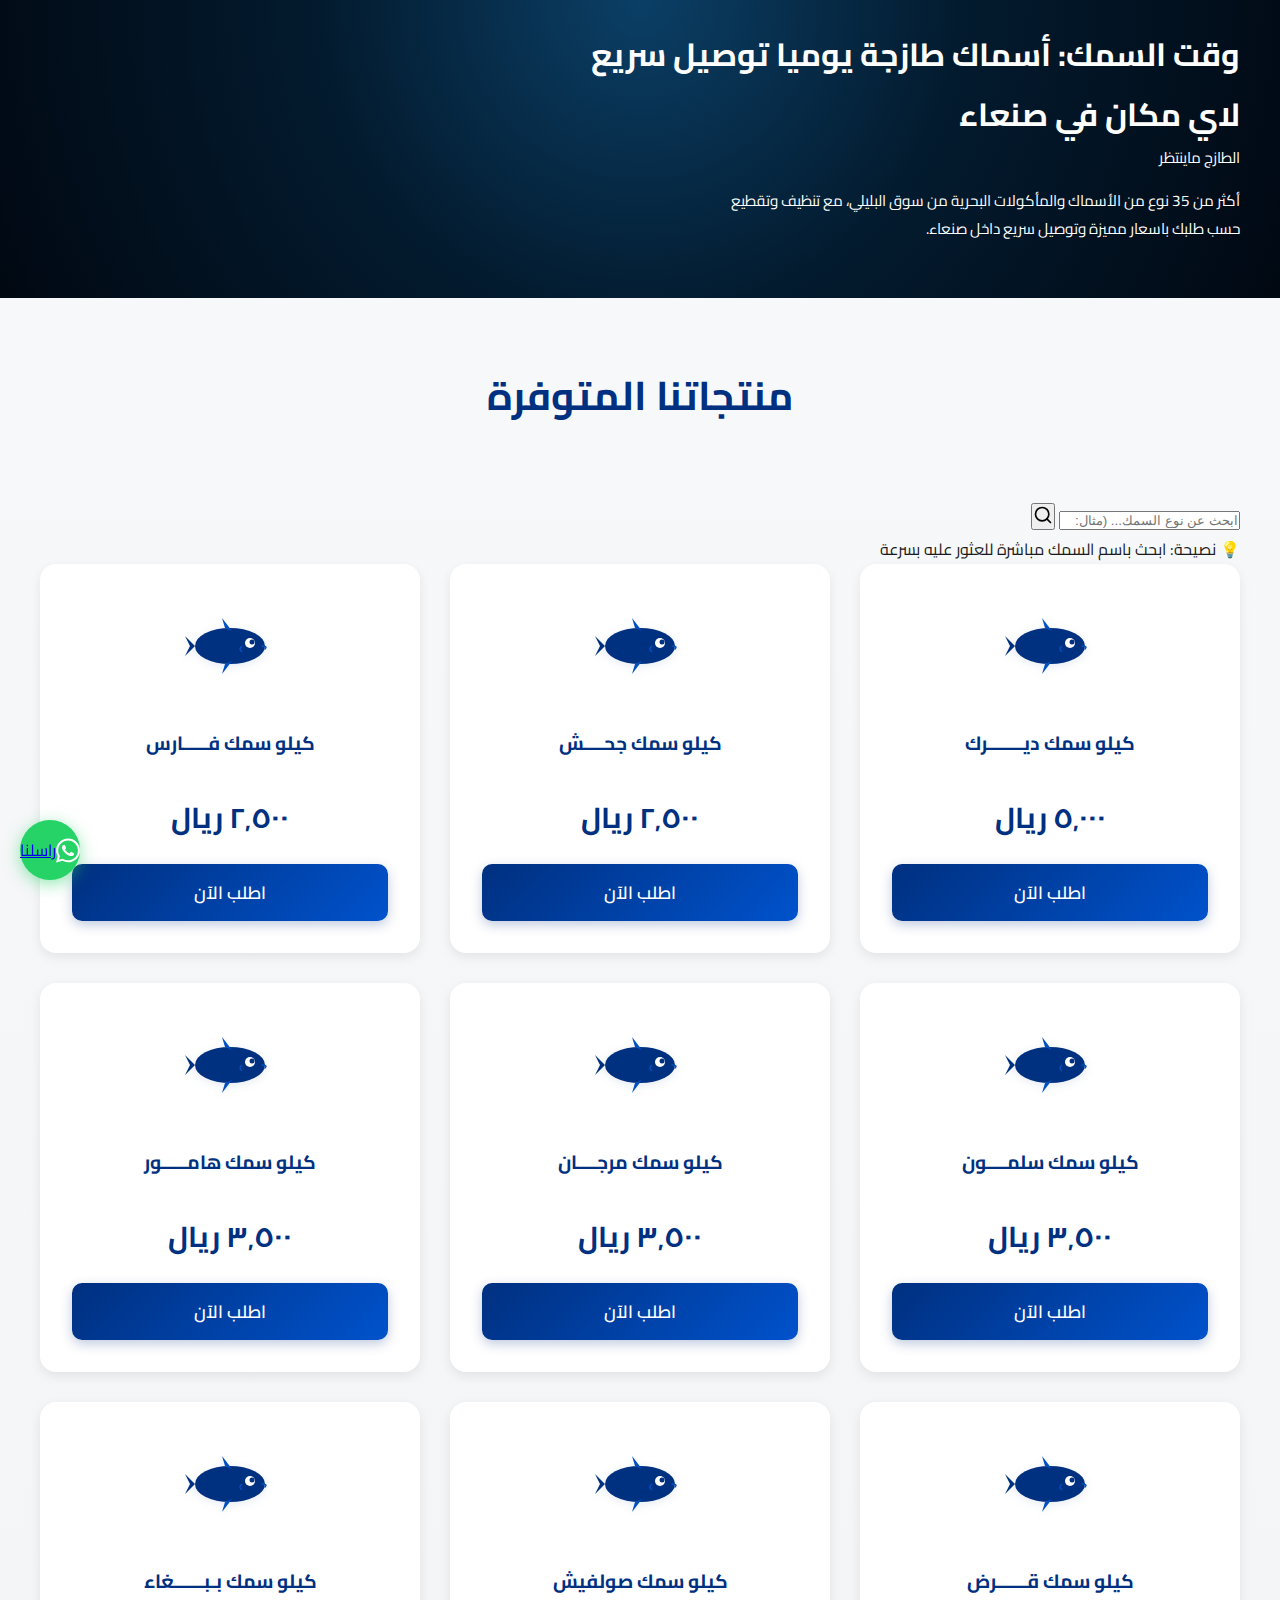
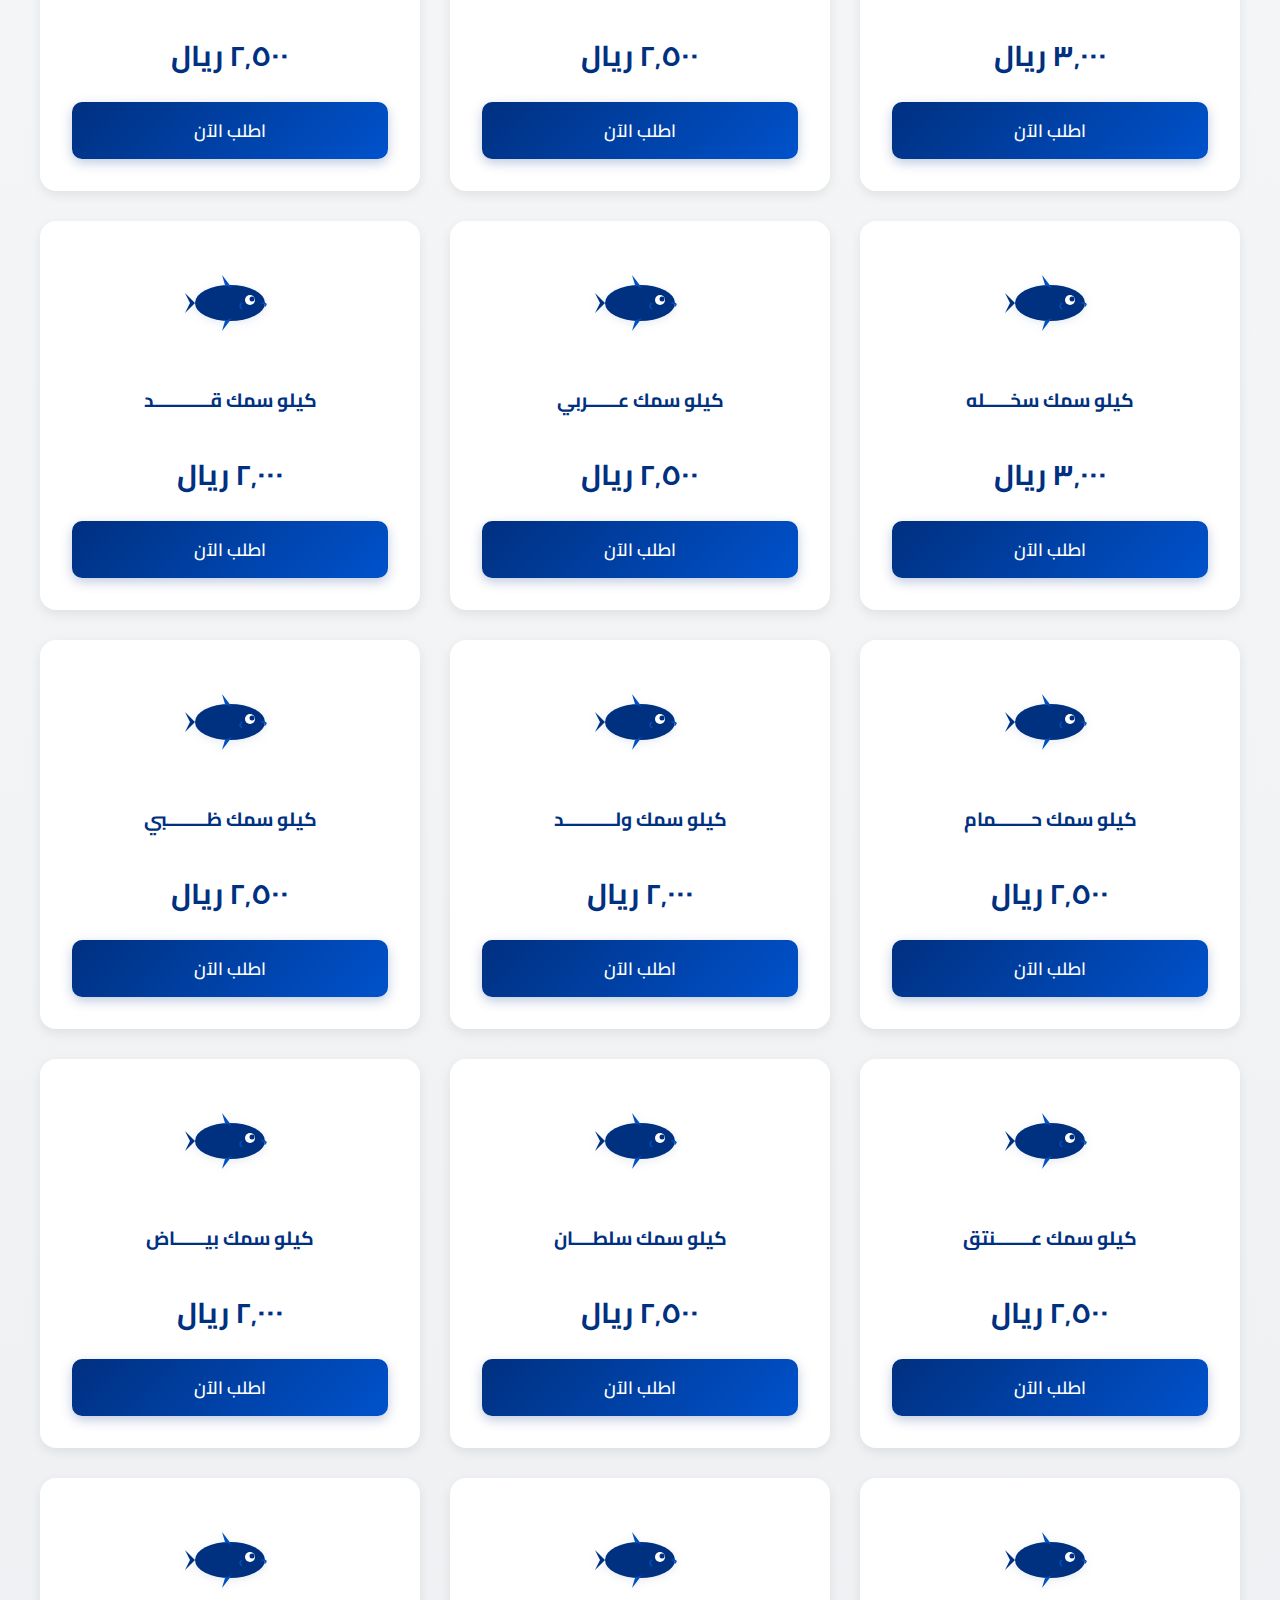
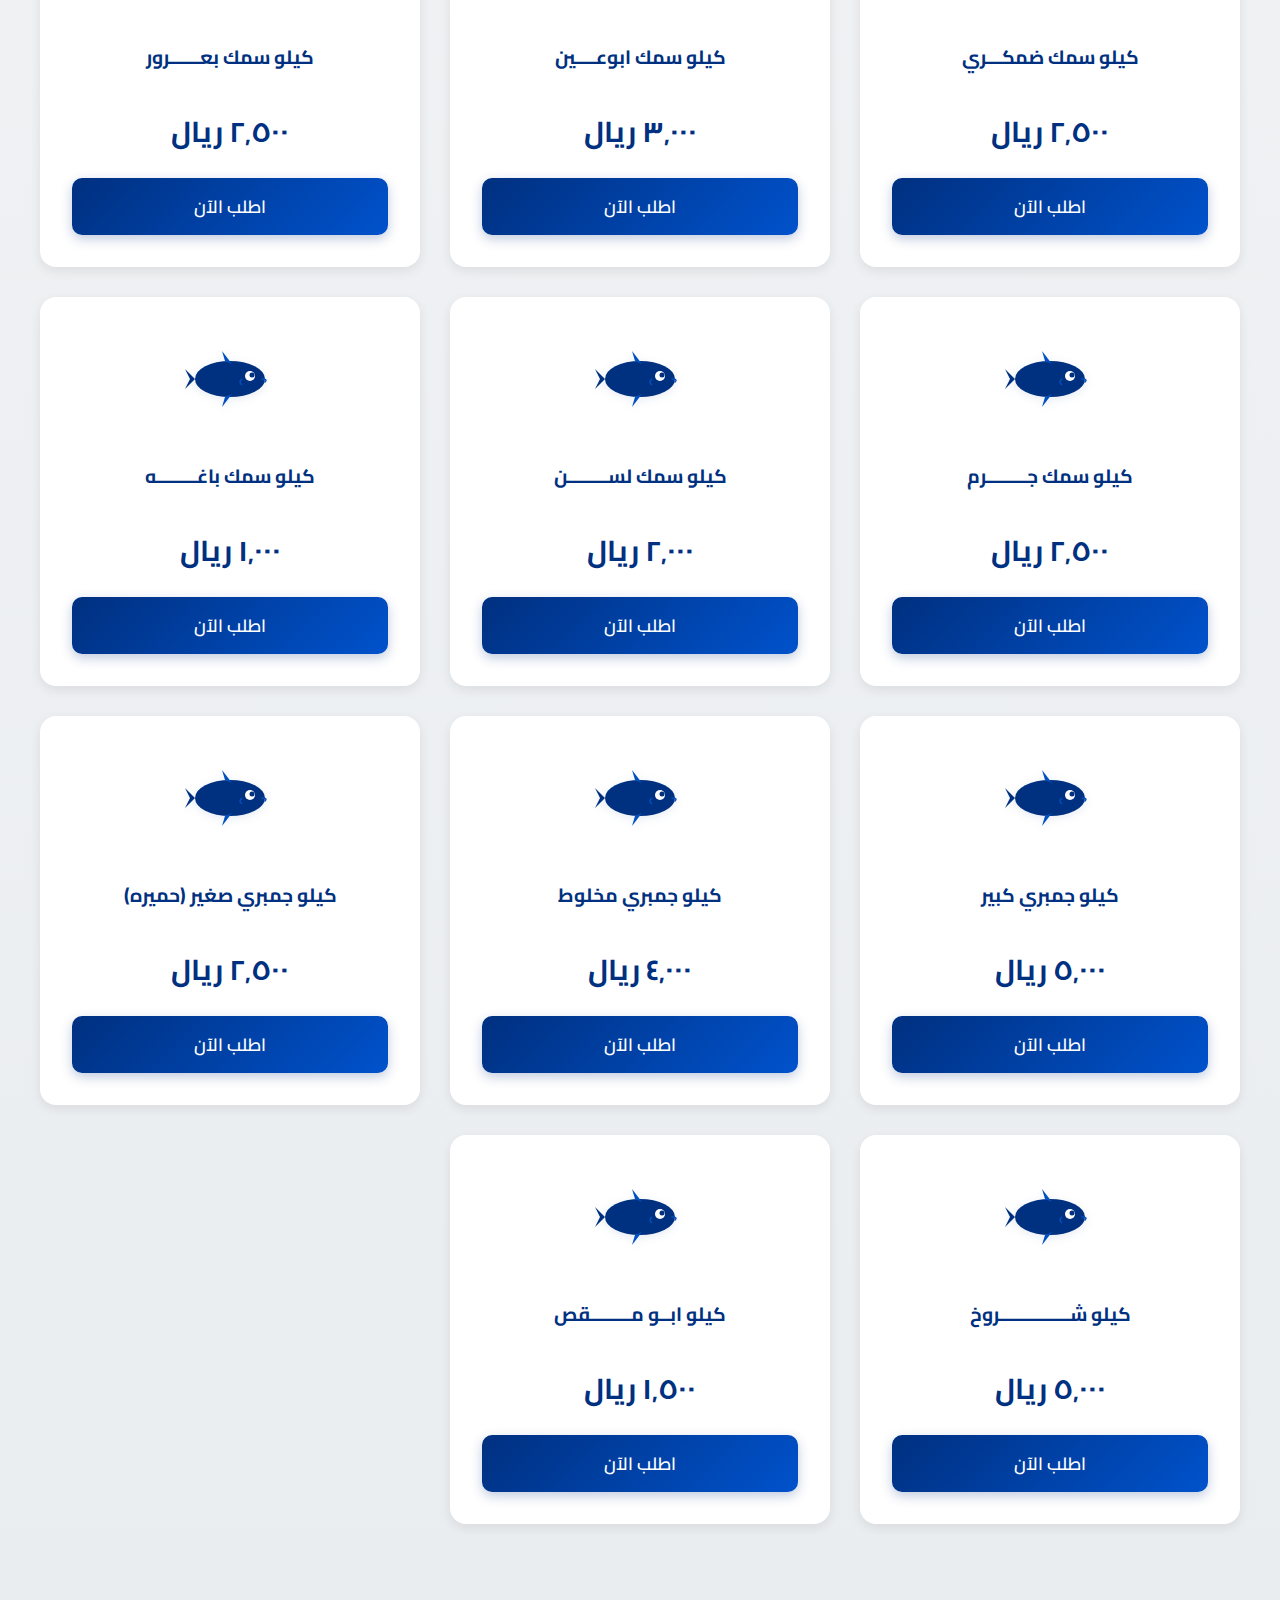
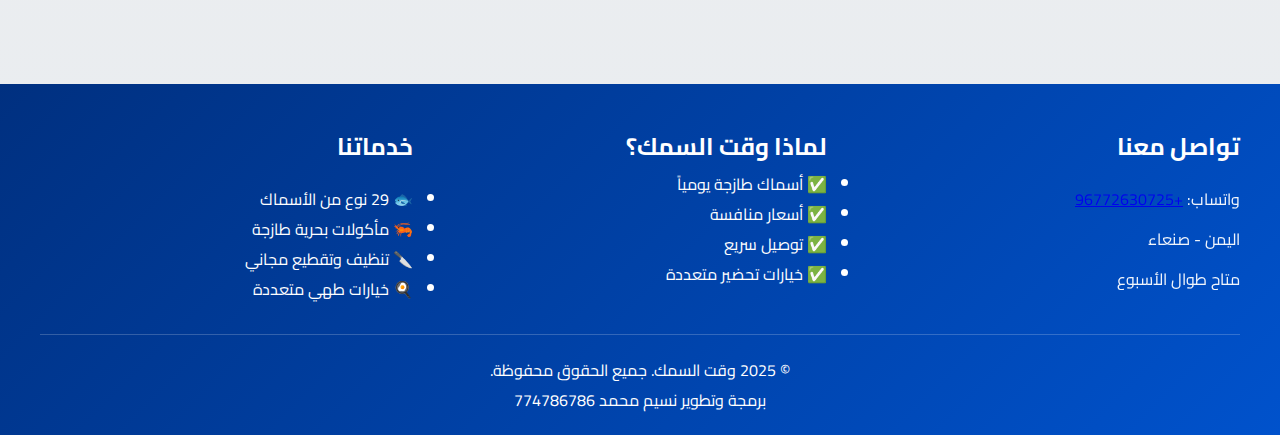
<file: index.html>
<!DOCTYPE html>
<html lang="ar" dir="rtl">
<head>
  <meta charset="UTF-8" />
  <meta name="viewport" content="width=device-width, initial-scale=1.0" />
  <title>وقت السمك | أسماك طازجة في صنعاء - أسماك البليلي - توصيل يومي سريع</title>

  <!-- SEO -->
  <meta name="description" content="وقت السمك - أفضل محل سمك في صنعاء والبليلي طازجة يومياً مع تنظيف وتقطيع وتوصيل سريع. أكثر من 35 نوع من الأسماك والمأكولات البحرية في متجرك المفضل. اطلب الآن عبر واتساب!">
  <meta name="author" content="وقت السمك - صنعاء - البليلي">
  <meta name="keywords" content="سمك, أسماك, صنعاء, البليلي, توصيل, طازج, مأكولات بحرية, اليمن">

  <!-- Open Graph -->
  <meta property="og:title" content="وقت السمك | أسماك طازجة في صنعاء - البليلي">
  <meta property="og:description" content="29 نوع من أجود الأسماك الطازجة تُوصَل لباب بيتك في صنعاء. تنظيف - تقطيع - تسليم سريع.">
  <meta property="og:image" content="https://fishsanaa.vercel.app/images/logo.png">
  <meta property="og:type" content="website">
  <meta property="og:locale" content="ar_YE">

  <link rel="canonical" href="https://fishsanaa.vercel.app">

  <!-- Preload logo (لللودر) -->
  <link rel="preload" as="image" href="/images/logo.png" fetchpriority="high">

  <!-- Preconnect (Facebook + Fonts) -->
  <link rel="preconnect" href="https://connect.facebook.net" crossorigin>
  <link rel="preconnect" href="https://www.facebook.com" crossorigin>

  <link rel="preconnect" href="https://fonts.googleapis.com">
  <link rel="preconnect" href="https://fonts.gstatic.com" crossorigin>

  <!-- Google Fonts (Async) -->
  <link rel="preload" as="style"
        href="https://fonts.googleapis.com/css2?family=Cairo:wght@300;400;600;700&display=swap"
        onload="this.onload=null;this.rel='stylesheet'">
  <noscript>
    <link rel="stylesheet"
          href="https://fonts.googleapis.com/css2?family=Cairo:wght@300;400;600;700&display=swap">
  </noscript>

  <!-- Critical CSS للودر -->
  <style>
    .loading-screen{
      position:fixed; inset:0;
      display:flex; align-items:center; justify-content:center;
      background:#fff; z-index:9999;
      transition:opacity .25s ease, visibility .25s ease;
    }
    .loading-screen.is-hidden{opacity:0; visibility:hidden; pointer-events:none;}
    .loading-logo{width:120px; height:auto;}
  </style>

  <!-- CSS الموقع -->
  <link rel="stylesheet" href="css/style.css">

  <!-- Loader JS (خفيف) -->
  <script>
    (function () {
      function hideLoader(){
        var el = document.getElementById('loading-screen');
        if(!el) return;
        el.classList.add('is-hidden');
        setTimeout(function(){ el.remove(); }, 400);
      }

      window.addEventListener('DOMContentLoaded', function () {
        requestAnimationFrame(hideLoader);
      }, { once: true });

      window.addEventListener('load', hideLoader, { once: true });

      setTimeout(hideLoader, 2500);
    })();
  </script>
  <!-- Google tag (gtag.js) -->
<script async src="https://www.googletagmanager.com/gtag/js?id=G-7CR723SKEZ"></script>
<script>
  window.dataLayer = window.dataLayer || [];
  function gtag(){dataLayer.push(arguments);}
  gtag('js', new Date());

  gtag('config', 'G-7CR723SKEZ');
</script>
</head>

<body id="top">

    <!-- شاشة التحميل -->
    <div id="loading-screen" class="loading-screen">
      <img src="images/logo.png" width="120" height="120" alt="وقت السمك صنعاء البليلي ماكولات بحرية طازجة" class="loading-logo">

    </div>


    <!-- سكشن الهيرو -->
    <section class="hero">
        <div class="container hero-inner">
            <div class="hero-text">
<h1>وقت السمك: أسماك طازجة يوميا توصيل سريع لاي مكان في صنعاء</h1>

                   <p> الطازج ماينتظر </p>
                <p>
            أكثر من 35 نوع من الأسماك والمأكولات البحرية من سوق البليلي،
                    مع تنظيف وتقطيع حسب طلبك باسعار مميزة وتوصيل سريع داخل صنعاء.
                </p>

            
    
        </div>
    </section>

    <!-- المحتوى الرئيسي -->
    <main class="main">
        <div class="container">
            <h2 id="products" class="section-title">منتجاتنا المتوفرة</h2>
            
            <!-- شريط البحث المحسّن -->
            <div class="search-container">
                <div class="search-box">
                    <input 
                        type="search" 
                        id="search-input" 
                        class="search-input" 
                        placeholder="ابحث عن نوع السمك... (مثال: هامور، جمبري، سلمون)" 
                        aria-label="البحث عن المنتجات"
                        autocomplete="off"
                    >
                    <button type="button" id="search-button" class="search-button" aria-label="بحث">
                        <svg xmlns="http://www.w3.org/2000/svg" width="20" height="20" viewBox="0 0 24 24" fill="none" stroke="currentColor" stroke-width="2" stroke-linecap="round" stroke-linejoin="round">
                            <circle cx="11" cy="11" r="8"></circle>
                            <path d="m21 21-4.35-4.35"></path>
                        </svg>
                    </button>
                    <button type="button" id="clear-search" class="clear-search" aria-label="مسح البحث" style="display: none;">
                        <svg xmlns="http://www.w3.org/2000/svg" width="18" height="18" viewBox="0 0 24 24" fill="none" stroke="currentColor" stroke-width="2" stroke-linecap="round" stroke-linejoin="round">
                            <line x1="18" y1="6" x2="6" y2="18"></line>
                            <line x1="6" y1="6" x2="18" y2="18"></line>
                        </svg>
                    </button>
                </div>
                <p class="search-hint">💡 نصيحة: ابحث باسم السمك مباشرة للعثور عليه بسرعة</p>
            </div>

            <!-- رسالة عدم وجود نتائج -->
            <div id="no-results" class="no-results" style="display: none;">
                لم يتم العثور على منتجات مطابقة
            </div>

            <!-- شبكة المنتجات -->
            <div id="products-grid" class="products-grid"></div>
        </div>
    </main>

    <!-- الفوتر -->
    <footer class="footer" id="contact">
        <div class="container">

            <div class="footer-content">

                <div class="footer-section">
                    <h3>تواصل معنا</h3>
                    <p>واتساب: <a href="https://wa.me/967781595851" target="_blank" rel="noopener noreferrer">+96772630725</a></p>
                    <p>اليمن - صنعاء</p>
                    <p>متاح طوال الأسبوع</p>
                </div>

                <div class="footer-section" id="why-us">
                    <h2>لماذا وقت السمك؟</h2>
                    <ul class="footer-list">
                        <li>✅ أسماك طازجة يومياً</li>
                        <li>✅ أسعار منافسة</li>
                        <li>✅ توصيل سريع</li>
                        <li>✅ خيارات تحضير متعددة</li>
                    </ul>
                </div>

                <div class="footer-section">
                    <h3>خدماتنا</h3>
                    <ul class="footer-list">
                        <li>🐟 29 نوع من الأسماك</li>
                        <li>🦐 مأكولات بحرية طازجة</li>
                        <li>🔪 تنظيف وتقطيع مجاني</li>
                        <li>🍳 خيارات طهي متعددة</li>
                    </ul>
                </div>

            </div>

            <div class="footer-bottom">
                <p>&copy; 2025 وقت السمك. جميع الحقوق محفوظة.</p>
                <p class="footer-slogan">برمجة وتطوير نسيم محمد 774786786</p>
            </div>

        </div>
    </footer>

    <!-- زر واتساب عائم محسّن -->
    <a href="https://wa.me/96772630725" 
       target="_blank" 
       rel="noopener noreferrer" 
       class="whatsapp-float" 
       aria-label="تواصل معنا عبر واتساب">
        <svg xmlns="http://www.w3.org/2000/svg" viewBox="0 0 24 24" fill="white" width="28" height="28">
            <path d="M17.472 14.382c-.297-.149-1.758-.867-2.03-.967-.273-.099-.471-.148-.67.15-.197.297-.767.966-.94 1.164-.173.199-.347.223-.644.075-.297-.15-1.255-.463-2.39-1.475-.883-.788-1.48-1.761-1.653-2.059-.173-.297-.018-.458.13-.606.134-.133.298-.347.446-.52.149-.174.198-.298.298-.497.099-.198.05-.371-.025-.52-.075-.149-.669-1.612-.916-2.207-.242-.579-.487-.5-.669-.51-.173-.008-.371-.01-.57-.01-.198 0-.52.074-.792.372-.272.297-1.04 1.016-1.04 2.479 0 1.462 1.065 2.875 1.213 3.074.149.198 2.096 3.2 5.077 4.487.709.306 1.262.489 1.694.625.712.227 1.36.195 1.871.118.571-.085 1.758-.719 2.006-1.413.248-.694.248-1.289.173-1.413-.074-.124-.272-.198-.57-.347m-5.421 7.403h-.004a9.87 9.87 0 01-5.031-1.378l-.361-.214-3.741.982.998-3.648-.235-.374a9.86 9.86 0 01-1.51-5.26c.001-5.45 4.436-9.884 9.888-9.884 2.64 0 5.122 1.03 6.988 2.898a9.825 9.825 0 012.893 6.994c-.003 5.45-4.437 9.884-9.885 9.884m8.413-18.297A11.815 11.815 0 0012.05 0C5.495 0 .16 5.335.157 11.892c0 2.096.547 4.142 1.588 5.945L.057 24l6.305-1.654a11.882 11.882 0 005.683 1.448h.005c6.554 0 11.89-5.335 11.893-11.893a11.821 11.821 0 00-3.48-8.413Z"/>
        </svg>
        <span class="whatsapp-text">راسلنا</span>
    </a>

    <!-- تحميل السكريبتات -->
<script src="js/products.js" defer></script>
<script src="js/main.js" defer></script>


</body>
</html>
</file>
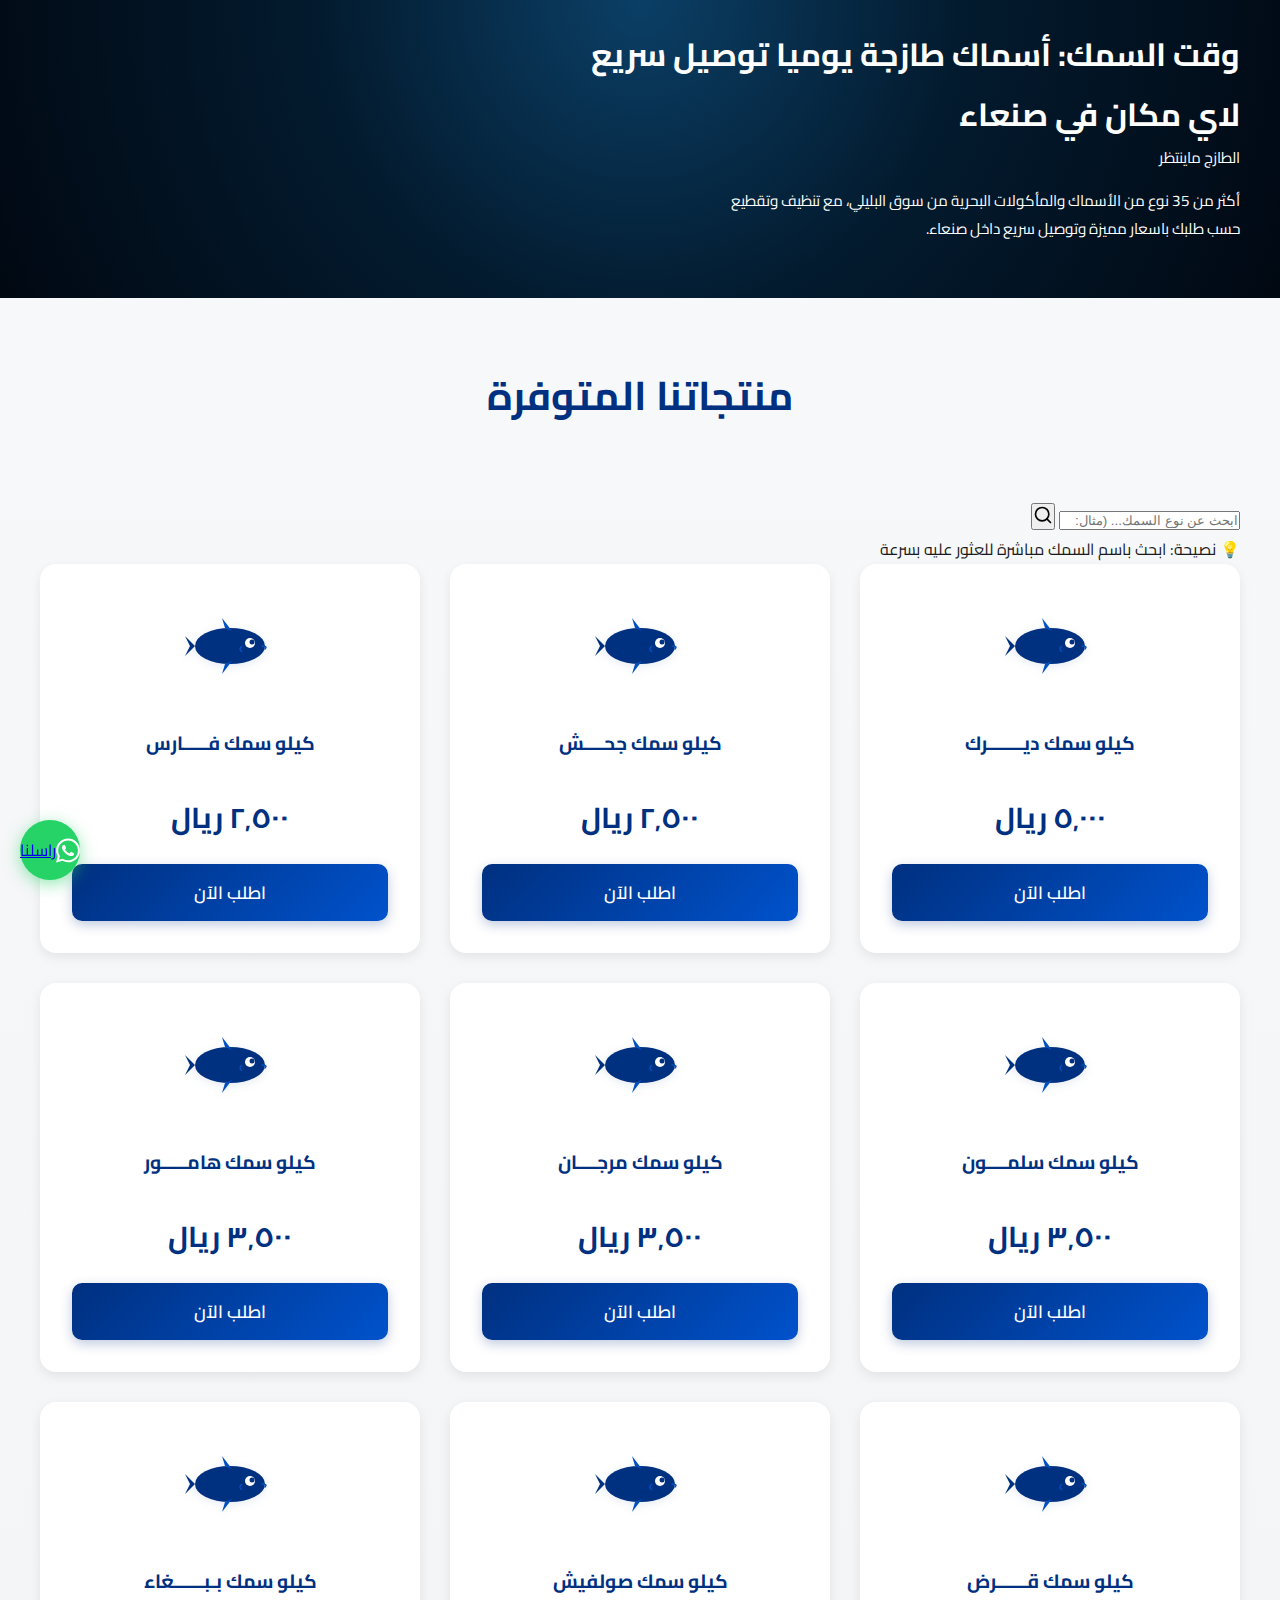
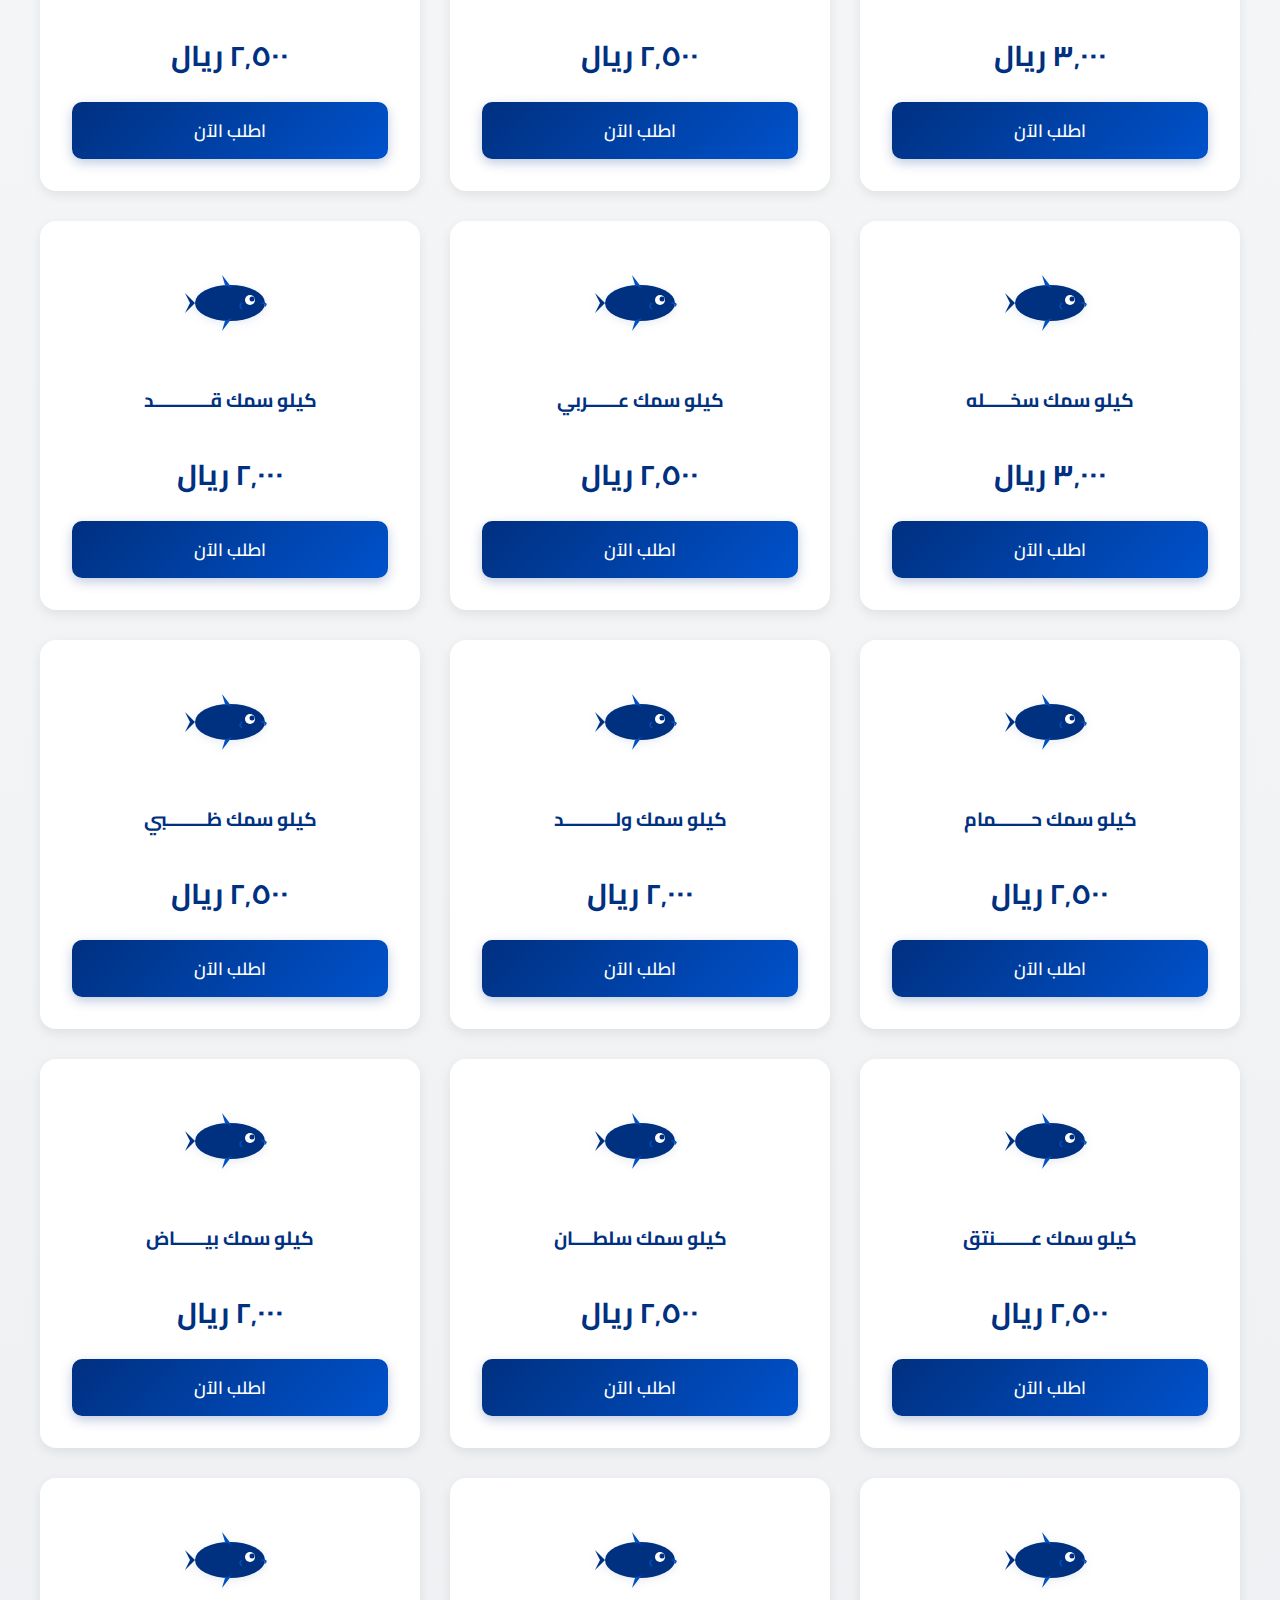
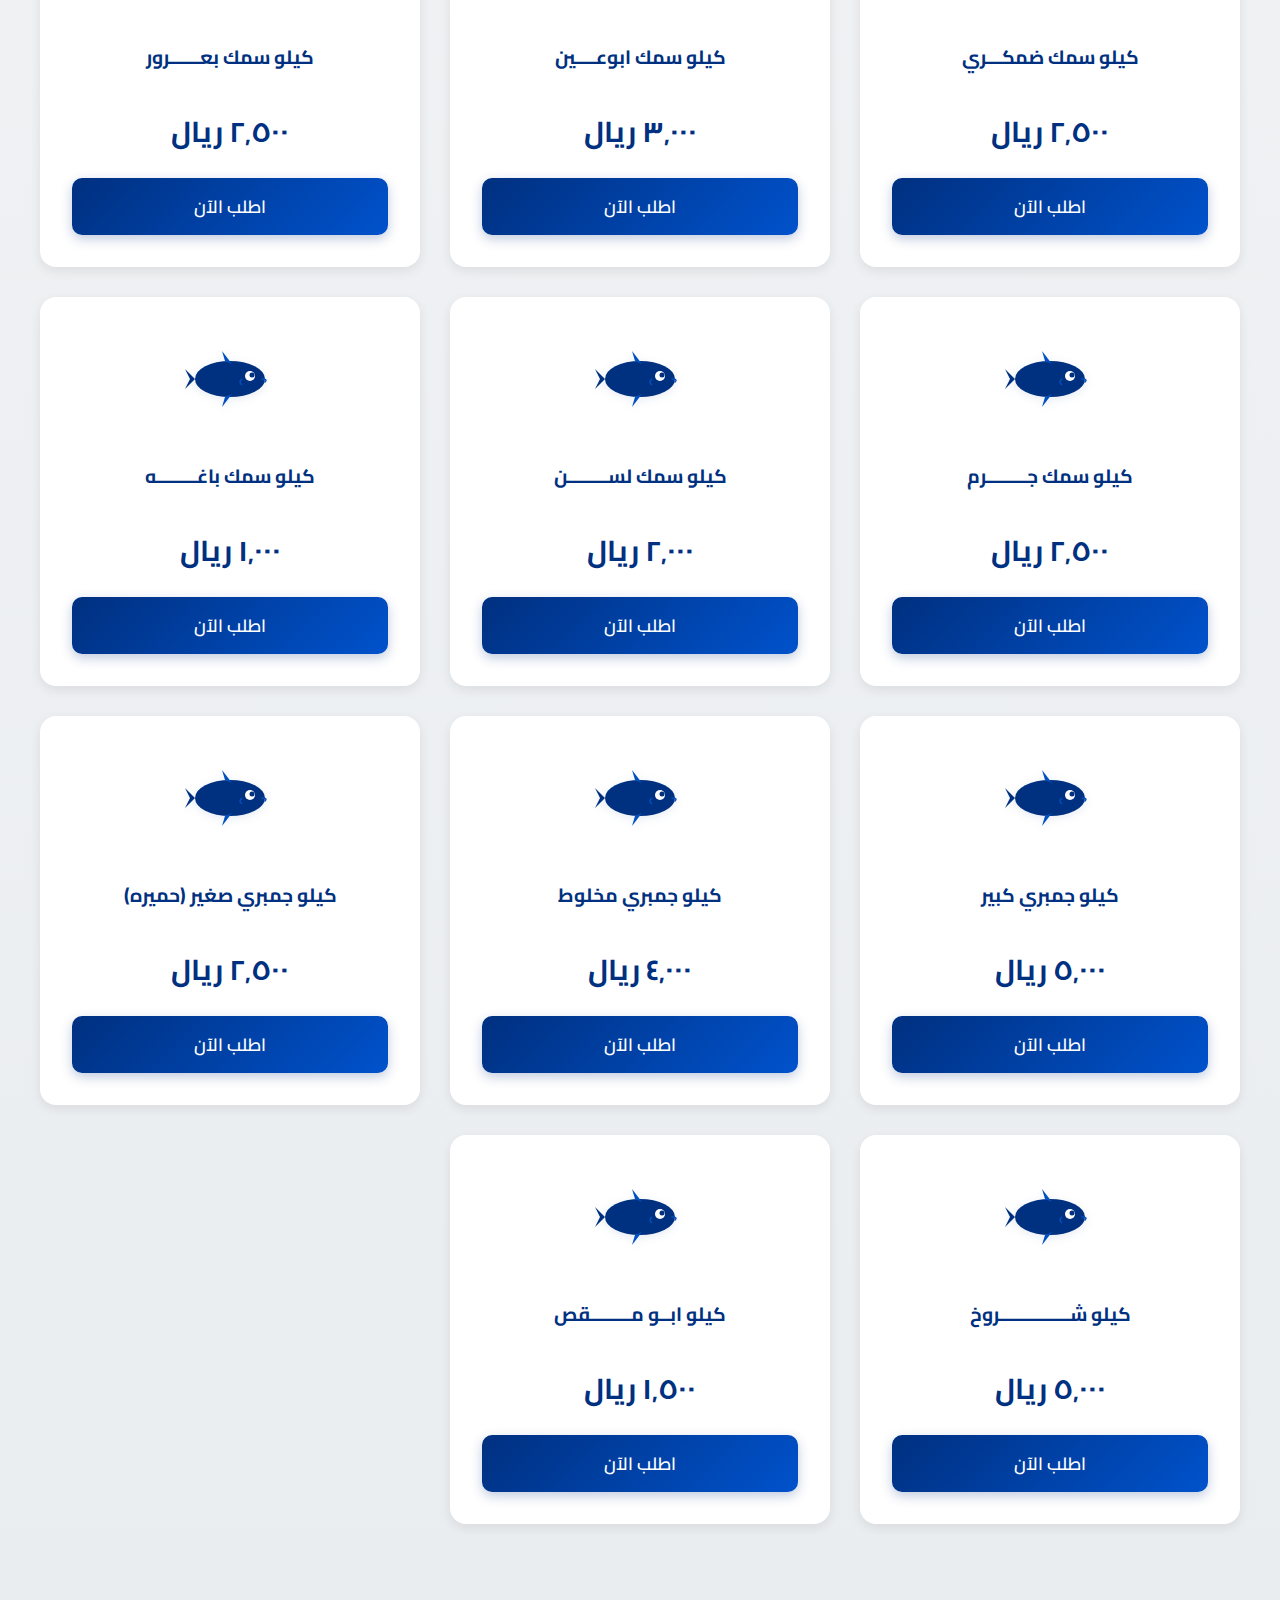
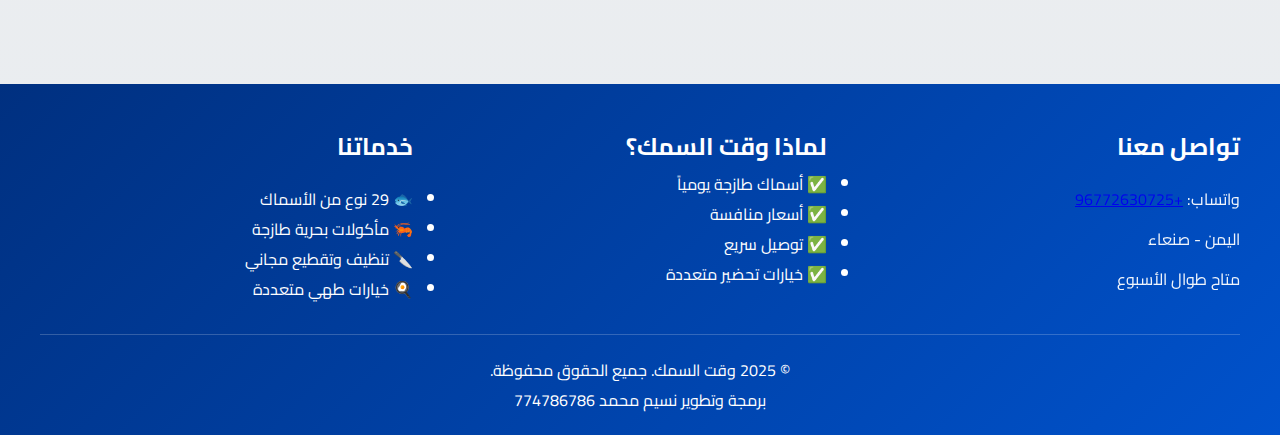
<file: order.html>
<!DOCTYPE html>
<html lang="ar" dir="rtl">
<head>
    <meta charset="UTF-8">
    <meta name="viewport" content="width=device-width, initial-scale=1.0">
    <title>إتمام الطلب - وقت السمك</title>
    <meta name="description" content="اطلب أفضل الأسماك الطازجة من وقت السمك - توصيل سريع إلى باب منزلك">
    <link rel="stylesheet" href="css/style.css">
</head>
<body>
    <div class="order-page">
        <div class="container">
            <div class="order-header">
                <img src="images/logo.png" alt="وقت السمك" class="logo-small">
                <h1>إتمام الطلب</h1>
                <a href="index.html" class="btn-back">العودة للصفحة الرئيسية</a>
            </div>

            <form id="order-form" class="order-form">
                <!-- معلومات المنتج -->
                <div class="card">
                    <h2>تفاصيل المنتج</h2>
                    <div id="product-info" class="product-info">
                        <!-- سيتم ملؤها بواسطة JavaScript -->
                    </div>
                </div>

                <!-- الكمية -->
                <div class="card">
                    <h2>الكمية (كيلو) *</h2>
                    <div class="quantity-selector">
                        <button type="button" class="qty-btn" id="qty-minus">−</button>
                        <input type="number" id="quantity" min="0.5" step="0.5" value="1" required readonly>
                        <button type="button" class="qty-btn" id="qty-plus">+</button>
                    </div>
                </div>

                <!-- خيارات التحضير -->
                <div class="card">
                    <h2>نوع التحضير *</h2>
                    <div class="prep-grid">
                        <label class="prep-option">
                            <input type="radio" name="preparation" value="raw" data-price="0" checked>
                            <div class="prep-card">
                                <span class="prep-name">نيئ</span>
                                <span class="prep-price">مجاناً</span>
                            </div>
                        </label>
                        <label class="prep-option">
                            <input type="radio" name="preparation" value="sanonah" data-price="1000">
                            <div class="prep-card">
                                <span class="prep-name">صانونة</span>
                                <span class="prep-price">+1,000 ريال/كيلو</span>
                            </div>
                        </label>
                        <label class="prep-option">
                            <input type="radio" name="preparation" value="broasted" data-price="800">
                            <div class="prep-card">
                                <span class="prep-name">بروست</span>
                                <span class="prep-price">+800 ريال/كيلو</span>
                            </div>
                        </label>
                        <label class="prep-option">
                            <input type="radio" name="preparation" value="mofa" data-price="500">
                            <div class="prep-card">
                                <span class="prep-name">موفى</span>
                                <span class="prep-price">+500 ريال/كيلو</span>
                            </div>
                        </label>
                        <label class="prep-option">
                            <input type="radio" name="preparation" value="oil" data-price="500">
                            <div class="prep-card">
                                <span class="prep-name">زيت</span>
                                <span class="prep-price">+500 ريال/كيلو</span>
                            </div>
                        </label>
                    </div>
                </div>

                <!-- ملخص الفاتورة -->
                <div class="card summary-card">
                    <h2>ملخص الدفع</h2>
                    <div class="summary-row">
                        <span>السعر الأساسي:</span>
                        <span id="product-total">0 ريال</span>
                    </div>
                    <div class="summary-row" id="prep-cost-row" style="display: none;">
                        <span>تكلفة التحضير:</span>
                        <span id="prep-cost">0 ريال</span>
                    </div>
                    <div class="summary-row">
                        <span>رسوم التوصيل:</span>
                        <span>حسب المسافة</span>
                    </div>
                    <div class="summary-row total-row">
                        <span>الإجمالي:</span>
                        <span id="total-amount">0 ريال</span>
                    </div>
                </div>

                <!-- معلومات العميل -->
                <div class="card">
                    <h2>بيانات العميل</h2>
                    <div class="form-group">
                        <label for="customerName">الاسم *</label>
                        <input type="text" id="customerName" required placeholder="أدخل اسمك الكامل">
                    </div>
                    <div class="form-group">
                        <label for="phone">رقم الواتساب أو الاتصال *</label>
                        <input type="tel" id="phone" required placeholder="مثال: 967777123456">
                    </div>
                    <div class="form-group">
                        <label for="street">اسم الشارع *</label>
                        <input type="text" id="street" required placeholder="أدخل اسم الشارع">
                    </div>
                    <div class="form-group">
                        <label for="landmark">معلم قريب *</label>
                        <input type="text" id="landmark" required placeholder="مثال: بجانب مسجد الرحمة">
                    </div>
                </div>

                <button type="submit" class="btn-submit">إتمام الطلب عبر واتساب 📱</button>
            </form>
        </div>
    </div>

    <!-- زر واتساب عائم -->
    <a href="https://wa.me/967781595851" target="_blank" class="whatsapp-float" title="تواصل معنا عبر واتساب">
        <svg xmlns="http://www.w3.org/2000/svg" viewBox="0 0 24 24">
            <path d="M17.472 14.382c-.297-.149-1.758-.867-2.03-.967-.273-.099-.471-.148-.67.15-.197.297-.767.966-.94 1.164-.173.199-.347.223-.644.075-.297-.15-1.255-.463-2.39-1.475-.883-.788-1.48-1.761-1.653-2.059-.173-.297-.018-.458.13-.606.134-.133.298-.347.446-.52.149-.174.198-.298.298-.497.099-.198.05-.371-.025-.52-.075-.149-.669-1.612-.916-2.207-.242-.579-.487-.5-.669-.51-.173-.008-.371-.01-.57-.01-.198 0-.52.074-.792.372-.272.297-1.04 1.016-1.04 2.479 0 1.462 1.065 2.875 1.213 3.074.149.198 2.096 3.2 5.077 4.487.709.306 1.262.489 1.694.625.712.227 1.36.195 1.871.118.571-.085 1.758-.719 2.006-1.413.248-.694.248-1.289.173-1.413-.074-.124-.272-.198-.57-.347m-5.421 7.403h-.004a9.87 9.87 0 01-5.031-1.378l-.361-.214-3.741.982.998-3.648-.235-.374a9.86 9.86 0 01-1.51-5.26c.001-5.45 4.436-9.884 9.888-9.884 2.64 0 5.122 1.03 6.988 2.898a9.825 9.825 0 012.893 6.994c-.003 5.45-4.437 9.884-9.885 9.884m8.413-18.297A11.815 11.815 0 0012.05 0C5.495 0 .16 5.335.157 11.892c0 2.096.547 4.142 1.588 5.945L.057 24l6.305-1.654a11.882 11.882 0 005.683 1.448h.005c6.554 0 11.89-5.335 11.893-11.893a11.821 11.821 0 00-3.48-8.413Z"/>
        </svg>
    </a>

    <script src="js/products.js"></script>
    <script src="js/order.js"></script>
</body>
</html>
</file>
<file: css/style.css>
@import url('https://fonts.googleapis.com/css2?family=Cairo:wght@300;400;600;700&display=swap');

* {
    margin: 0;
    padding: 0;
    box-sizing: border-box;
    scroll-behavior: smooth;
}

body {
    font-family: 'Cairo', sans-serif;
    background: linear-gradient(to bottom, #f8f9fa, #e9ecef);
    color: #1a1a1a;
    direction: rtl;
}


/* شاشة التحميل */
.loading-screen {
    position: fixed;
    top: 0;
    left: 0;
    width: 100%;
    height: 100%;
    background: linear-gradient(135deg, #003080 0%, #0052cc 100%);
    display: flex;
    align-items: center;
    justify-content: center;
    z-index: 9999;
    transition: opacity 0.5s ease-out;
}

.loading-screen.fade-out {
    opacity: 0;
    pointer-events: none;
}

.loading-logo {
    width: 250px;
    height: 250px;
    object-fit: contain;
    animation: pulse 2s ease-in-out infinite;
    filter: drop-shadow(0 4px 8px rgba(255, 255, 255, 0.3));
}

@keyframes pulse {
    0%, 100% {
        transform: scale(1);
        opacity: 1;
    }
    50% {
        transform: scale(1.1);
        opacity: 0.9;
    }
}

/* حاوية عامة */
.container {
    width: min(1200px, 100% - 32px);
    margin-inline: auto;
}

/* الهيدر العام */
.header {
    background: #031b2f; /* أزرق غامق */
    color: #fff;
    border-bottom: 1px solid rgba(255,255,255,0.08);
}

/* الصف العلوي في الهيدر */
.header-inner {
    display: flex;
    align-items: center;
    gap: 1.5rem;
    padding: 0.75rem 0;
    position: sticky;
    top: 0;
    z-index: 100;
    background: rgba(3,27,47,0.98);
    backdrop-filter: blur(8px);
}

/* الشعار */
.logo-wrap {
    display: flex;
    align-items: center;
    gap: 0.75rem;
    text-decoration: none;
    color: inherit;
    flex-shrink: 0;
}

.logo {
    width: 52px;
    height: 52px;
    object-fit: contain;
}

.site-title {
    font-size: 1.2rem;
    margin: 0 0 0.1rem;
}

.subtitle {
    margin: 0;
    font-size: 0.85rem;
    opacity: 0.9;
}

/* الناف بار */
.main-nav {
    display: flex;
    gap: 1rem;
    font-size: 0.95rem;
    margin-inline-start: auto; /* مع RTL يصير على اليسار */
}

.main-nav a {
    color: #e5f4ff;
    text-decoration: none;
    padding: 0.25rem 0.5rem;
    border-radius: 999px;
    transition: background 0.2s ease, color 0.2s ease;
}

.main-nav a:hover {
    background: rgba(255,255,255,0.1);
    color: #fff;
}

/* الأكشن في الهيدر */
.header-actions {
    display: flex;
    flex-direction: column;
    justify-content: center;
    gap: 0.25rem;
}

.btn-primary {
    display: inline-flex;
    align-items: center;
    justify-content: center;
    padding: 0.55rem 1.2rem;
    border-radius: 999px;
    background: #00ba7c;
    color: #fff;
    text-decoration: none;
    font-size: 0.9rem;
    font-weight: 600;
    border: none;
    cursor: pointer;
    transition: transform 0.15s ease, box-shadow 0.15s ease, background 0.15s ease;
}

.btn-primary:hover {
    background: #00a66e;
    box-shadow: 0 8px 18px rgba(0, 186, 124, 0.4);
    transform: translateY(-1px);
}

.btn-secondary {
    display: inline-flex;
    align-items: center;
    justify-content: center;
    padding: 0.5rem 1rem;
    border-radius: 999px;
    border: 1px solid rgba(255,255,255,0.3);
    color: #fff;
    text-decoration: none;
    font-size: 0.9rem;
}

.header-contact {
    font-size: 0.8rem;
    display: flex;
    flex-wrap: wrap;
    gap: 0.25rem;
    align-items: center;
}

.header-contact .phone {
    color: #7de6ff;
    text-decoration: none;
    font-weight: 600;
}

/* زر المنيو للموبايل */
.nav-toggle {
    margin-inline-start: 0.5rem;
    background: none;
    border: 1px solid rgba(255,255,255,0.3);
    color: #fff;
    border-radius: 999px;
    padding: 0.2rem 0.6rem;
    cursor: pointer;
    display: none; /* نفعّله في الشاشات الصغيرة */
}

/* الهيرو */
.hero {
    background: radial-gradient(circle at top, #0b3f66 0, #031b2f 45%, #010812 100%);
    color: #fff;
    padding: 1.5rem 0 2.5rem;
}

.hero-inner {
    display: grid;
    grid-template-columns: minmax(0, 1.4fr) minmax(0, 1fr);
    gap: 2rem;
    align-items: center;
}

.hero-text h2 {
    margin: 0 0 0.75rem;
    font-size: 1.7rem;
}

.hero-text p {
    margin: 0 0 1rem;
    font-size: 0.95rem;
    max-width: 32rem;
    line-height: 1.8;
}

.hero-actions {
    display: flex;
    flex-wrap: wrap;
    gap: 0.75rem;
    margin-bottom: 1rem;
}

.hero-benefits {
    list-style: none;
    padding: 0;
    margin: 0;
    display: flex;
    flex-wrap: wrap;
    gap: 0.75rem;
    font-size: 0.9rem;
}

.hero-benefits li {
    background: rgba(0,0,0,0.25);
    border-radius: 999px;
    padding: 0.35rem 0.8rem;
}

.hero-image img {
    width: 100%;
    max-height: 260px;
    object-fit: cover;
    border-radius: 1.25rem;
    box-shadow: 0 18px 40px rgba(0,0,0,0.45);
}

/* استجابة للموبايل */
@media (max-width: 900px) {
    .header-inner {
        position: static;
        flex-wrap: wrap;
        gap: 0.75rem;
    }

    .main-nav {
        display: none;
    }

    .nav-toggle {
        display: block;
        margin-inline-start: auto;
    }

    .hero-inner {
        grid-template-columns: 1fr;
    }

    .hero-image {
        order: -1;
    }

    .header-actions {
        width: 100%;
        align-items: flex-start;
    }
}


/* القسم الرئيسي */
.main {
    padding: 60px 0;
}

.section-title {
    text-align: center;
    font-size: 2.5rem;
    color: #003080;
    margin-bottom: 50px;
    position: relative;
    padding-bottom: 20px;
}

.section-title::after {
    content: '';
    position: absolute;
    bottom: 0;
    left: 50%;
    transform: translateX(-50%);
    font-size: 2rem;
}

/* شبكة المنتجات */
.products-grid {
    display: grid;
    grid-template-columns: repeat(auto-fill, minmax(280px, 1fr));
    gap: 30px;
    margin-bottom: 40px;
}

.product-card {
    background: white;
    border-radius: 16px;
    padding: 30px;
    text-align: center;
    box-shadow: 0 4px 12px rgba(0, 0, 0, 0.08);
    transition: all 0.3s ease;
    border: 2px solid transparent;
    position: relative;
    overflow: hidden;
}

.product-card::before {
    content: '';
    position: absolute;
    top: 0;
    left: 0;
    width: 100%;
    height: 4px;
    background: linear-gradient(90deg, #003080, #0052cc);
    transform: scaleX(0);
    transition: transform 0.3s ease;
}

.product-card:hover::before {
    transform: scaleX(1);
}

.product-card:hover {
    transform: translateY(-10px);
    box-shadow: 0 12px 28px rgba(0, 48, 128, 0.2);
    border-color: #003080;
}

.product-card img {
    width: 100px;
    height: 100px;
    margin-bottom: 20px;
    filter: drop-shadow(0 2px 4px rgba(0, 48, 128, 0.1));
    transition: transform 0.3s ease;
}

.product-card:hover img {
    transform: scale(1.1) rotate(5deg);
}

.product-card h3 {
    font-size: 1.2rem;
    color: #003080;
    margin-bottom: 15px;
    min-height: 50px;
}

.product-card .price {
    font-size: 1.8rem;
    font-weight: bold;
    color: #003080;
    margin-bottom: 20px;
}

.btn-order {
    background: linear-gradient(135deg, #003080 0%, #0052cc 100%);
    color: white;
    border: none;
    padding: 12px 30px;
    border-radius: 10px;
    font-size: 1.1rem;
    font-family: 'Cairo', sans-serif;
    cursor: pointer;
    width: 100%;
    transition: all 0.3s ease;
    box-shadow: 0 4px 12px rgba(0, 48, 128, 0.25);
    font-weight: 600;
}

.btn-order:hover {
    background: linear-gradient(135deg, #00246b 0%, #003d99 100%);
    transform: translateY(-2px);
    box-shadow: 0 6px 16px rgba(0, 48, 128, 0.35);
}

.btn-order:active {
    transform: translateY(0);
}

/* التذييل */
.footer {
    background: linear-gradient(135deg, #003080 0%, #0052cc 100%);
    color: white;
    padding: 40px 0 20px;
    margin-top: 60px;
}

.footer-content {
    display: grid;
    grid-template-columns: repeat(auto-fit, minmax(250px, 1fr));
    gap: 40px;
    margin-bottom: 30px;
}

.footer-section h3 {
    font-size: 1.5rem;
    margin-bottom: 15px;
}

.footer-section p {
    margin-bottom: 10px;
    opacity: 0.95;
}

.footer-bottom {
    text-align: center;
    padding-top: 20px;
    border-top: 1px solid rgba(255, 255, 255, 0.2);
}

/* زر واتساب عائم */
.whatsapp-float {
    position: fixed;
    bottom: 20px;
    left: 20px;
    width: 60px;
    height: 60px;
    background: #25D366;
    border-radius: 50%;
    display: flex;
    align-items: center;
    justify-content: center;
    box-shadow: 0 4px 16px rgba(37, 211, 102, 0.5);
    transition: all 0.3s ease;
    z-index: 1000;
    animation: bounce 2s infinite;
}

@keyframes bounce {
    0%, 100% { transform: translateY(0); }
    50% { transform: translateY(-10px); }
}

.whatsapp-float:hover {
    transform: scale(1.15);
    box-shadow: 0 6px 20px rgba(37, 211, 102, 0.7);
    animation: none;
}

.whatsapp-float svg {
    width: 35px;
    height: 35px;
    fill: white;
}

/* صفحة الطلب */
.order-page {
    min-height: 100vh;
    padding: 40px 0;
    background: linear-gradient(to bottom, #f8f9fa, #e9ecef);
}

.order-header {
    text-align: center;
    margin-bottom: 40px;
}

.logo-small {
    width: 80px;
    height: 80px;
    object-fit: contain;
    margin-bottom: 20px;
    filter: drop-shadow(0 2px 4px rgba(0, 48, 128, 0.2));
}

.order-header h1 {
    font-size: 2.5rem;
    color: #003080;
    margin-bottom: 20px;
}

.btn-back {
    display: inline-block;
    background: white;
    color: #003080;
    border: 2px solid #003080;
    padding: 10px 25px;
    border-radius: 10px;
    text-decoration: none;
    font-weight: 600;
    transition: all 0.3s ease;
}

.btn-back:hover {
    background: #003080;
    color: white;
    transform: translateY(-2px);
    box-shadow: 0 4px 12px rgba(0, 48, 128, 0.3);
}

.order-form {
    max-width: 800px;
    margin: 0 auto;
}

.card {
    background: white;
    border-radius: 16px;
    padding: 30px;
    margin-bottom: 25px;
    box-shadow: 0 4px 12px rgba(0, 0, 0, 0.08);
    border: 2px solid #f0f0f0;
    transition: all 0.3s ease;
}

.card:hover {
    box-shadow: 0 6px 20px rgba(0, 48, 128, 0.12);
    border-color: #003080;
}

.card h2 {
    font-size: 1.5rem;
    color: #003080;
    margin-bottom: 20px;
    padding-bottom: 10px;
    border-bottom: 2px solid #f0f0f0;
}

.product-info {
    display: flex;
    align-items: center;
    gap: 20px;
    padding: 20px;
    background: linear-gradient(135deg, #f8f9fa 0%, #e9ecef 100%);
    border-radius: 12px;
    border: 2px solid #003080;
}

.product-info img {
    width: 70px;
    height: 70px;
}

.product-info div h3 {
    font-size: 1.3rem;
    color: #003080;
    margin-bottom: 8px;
}

.product-info div .product-price {
    font-size: 1.5rem;
    font-weight: bold;
    color: #003080;
}

/* محدد الكمية */
.quantity-selector {
    display: flex;
    align-items: center;
    justify-content: center;
    gap: 20px;
    margin-top: 15px;
}

.qty-btn {
    width: 50px;
    height: 50px;
    border-radius: 50%;
    border: 3px solid #003080;
    background: white;
    color: #003080;
    font-size: 1.8rem;
    font-weight: bold;
    cursor: pointer;
    transition: all 0.3s ease;
    display: flex;
    align-items: center;
    justify-content: center;
}

.qty-btn:hover {
    background: #003080;
    color: white;
    transform: scale(1.1);
}

.qty-btn:active {
    transform: scale(0.95);
}

#quantity {
    width: 150px;
    height: 60px;
    text-align: center;
    font-size: 2rem;
    font-weight: bold;
    border: 3px solid #e0e0e0;
    border-radius: 12px;
    font-family: 'Cairo', sans-serif;
    color: #003080;
    background: #f8f9fa;
}

/* شبكة خيارات التحضير */
.prep-grid {
    display: grid;
    grid-template-columns: repeat(2, 1fr);
    gap: 15px;
    margin-top: 15px;
}

.prep-option {
    cursor: pointer;
}

.prep-option input[type="radio"] {
    display: none;
}

.prep-card {
    background: #f8f9fa;
    border: 3px solid #e0e0e0;
    border-radius: 12px;
    padding: 20px;
    text-align: center;
    transition: all 0.3s ease;
    min-height: 100px;
    display: flex;
    flex-direction: column;
    justify-content: center;
    gap: 8px;
}

.prep-option:hover .prep-card {
    border-color: #003080;
    transform: translateY(-3px);
    box-shadow: 0 4px 12px rgba(0, 48, 128, 0.15);
}

.prep-option input[type="radio"]:checked + .prep-card {
    background: linear-gradient(135deg, #003080 0%, #0052cc 100%);
    border-color: #003080;
    color: white;
    transform: scale(1.05);
    box-shadow: 0 6px 16px rgba(0, 48, 128, 0.3);
}

.prep-name {
    font-size: 1.3rem;
    font-weight: bold;
}

.prep-price {
    font-size: 0.95rem;
    opacity: 0.9;
}

.prep-option input[type="radio"]:checked + .prep-card .prep-name,
.prep-option input[type="radio"]:checked + .prep-card .prep-price {
    color: white;
}

.form-group {
    margin-bottom: 20px;
}

.form-group label {
    display: block;
    margin-bottom: 8px;
    font-weight: 600;
    color: #333;
}

.form-group input {
    width: 100%;
    padding: 14px;
    border: 2px solid #e0e0e0;
    border-radius: 10px;
    font-size: 1rem;
    font-family: 'Cairo', sans-serif;
    transition: all 0.3s ease;
}

.form-group input:hover {
    border-color: #003080;
}

.form-group input:focus {
    outline: none;
    border-color: #003080;
    box-shadow: 0 0 0 3px rgba(0, 48, 128, 0.1);
}

.summary-card {
    background: linear-gradient(135deg, #003080 0%, #0052cc 100%);
    color: white;
    border: none;
}

.summary-card h2 {
    color: white;
    border-bottom-color: rgba(255, 255, 255, 0.3);
}

.summary-row {
    display: flex;
    justify-content: space-between;
    padding: 15px 0;
    border-bottom: 1px solid rgba(255, 255, 255, 0.2);
    font-size: 1.1rem;
}

.summary-row:last-child {
    border-bottom: none;
}

.total-row {
    font-size: 1.5rem;
    font-weight: bold;
    padding-top: 20px;
    margin-top: 10px;
    border-top: 2px solid rgba(255, 255, 255, 0.5);
}

.btn-submit {
    width: 100%;
    background: linear-gradient(135deg, #25D366 0%, #1ea952 100%);
    color: white;
    border: none;
    padding: 20px;
    border-radius: 12px;
    font-size: 1.3rem;
    font-family: 'Cairo', sans-serif;
    font-weight: bold;
    cursor: pointer;
    transition: all 0.3s ease;
    box-shadow: 0 6px 20px rgba(37, 211, 102, 0.4);
    margin-top: 10px;
}

.btn-submit:hover {
    background: linear-gradient(135deg, #1ea952 0%, #128c3f 100%);
    transform: translateY(-3px);
    box-shadow: 0 8px 24px rgba(37, 211, 102, 0.5);
}

.btn-submit:active {
    transform: translateY(0);
}

/* تصميم متجاوب */
@media (max-width: 768px) {
    .header h1 {
        font-size: 2rem;
    }

    .header .subtitle {
        font-size: 1.2rem;
    }

    .section-title {
        font-size: 2rem;
    }

    .products-grid {
        grid-template-columns: repeat(auto-fill, minmax(250px, 1fr));
        gap: 20px;
    }

    .footer-content {
        grid-template-columns: 1fr;
        gap: 30px;
    }

    .order-header h1 {
        font-size: 2rem;
    }

    .prep-grid {
        grid-template-columns: 1fr;
    }

    .quantity-selector {
        gap: 15px;
    }

    #quantity {
        width: 120px;
        height: 50px;
        font-size: 1.5rem;
    }

    .qty-btn {
        width: 45px;
        height: 45px;
        font-size: 1.5rem;
    }
}

@media (max-width: 480px) {
    .header .logo {
        width: 80px;
        height: 80px;
    }

    .header h1 {
        font-size: 1.5rem;
    }

    .products-grid {
        grid-template-columns: 1fr;
    }

    .whatsapp-float {
        width: 50px;
        height: 50px;
        bottom: 15px;
        left: 15px;
    }

    .whatsapp-float svg {
        width: 28px;
        height: 28px;
    }

    .card {
        padding: 20px;
    }
}
</file>
